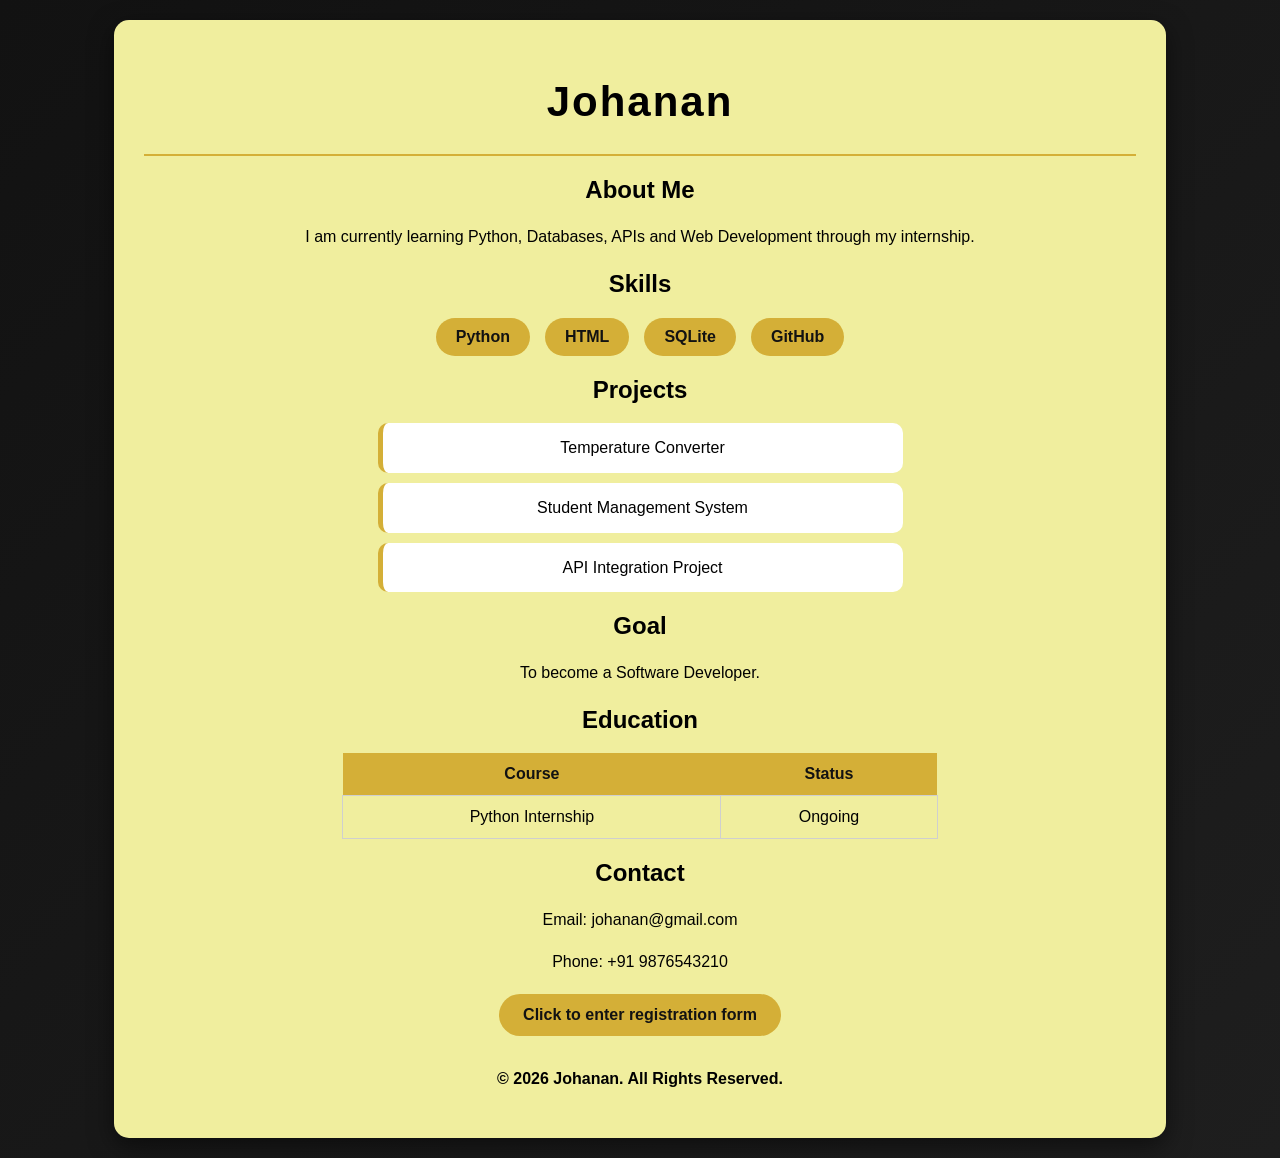
<file: index.html>
<!DOCTYPE html>
<html>

<head>
    <title>Johanan's Profile</title>
    <link rel="stylesheet" href="style.css">
</head>

<body>

    <div class="container">

        <h1>Johanan</h1>

        <hr>

        <h2>About Me</h2>

        <p>
            I am currently learning Python, Databases,
            APIs and Web Development through my internship.
        </p>

        <h2>Skills</h2>

        <div class="skills">
            <div>Python</div>
            <div>HTML</div>
            <div>SQLite</div>
            <div>GitHub</div>
        </div>

        <h2>Projects</h2>

        <div class="projects">
            <p>Temperature Converter</p>
            <p>Student Management System</p>
            <p>API Integration Project</p>
        </div>

        <h2>Goal</h2>

        <p>
            To become a Software Developer.
        </p>

        <h2>Education</h2>

        <table>

            <tr>
                <th>Course</th>
                <th>Status</th>
            </tr>

            <tr>
                <td>Python Internship</td>
                <td>Ongoing</td>
            </tr>

        </table>

        <h2>Contact</h2>

        <div class="contact">
            <p>Email: johanan@gmail.com</p>
            <p>Phone: +91 9876543210</p>
        </div>
        <div class="button-center">
            <a href="registration_form.html" class="register-btn">
               Click to enter registration form
            </a>
        </div>
        <footer>
            <p>© 2026 Johanan. All Rights Reserved.</p>
        </footer>

    </div>

</body>

</html>
</file>
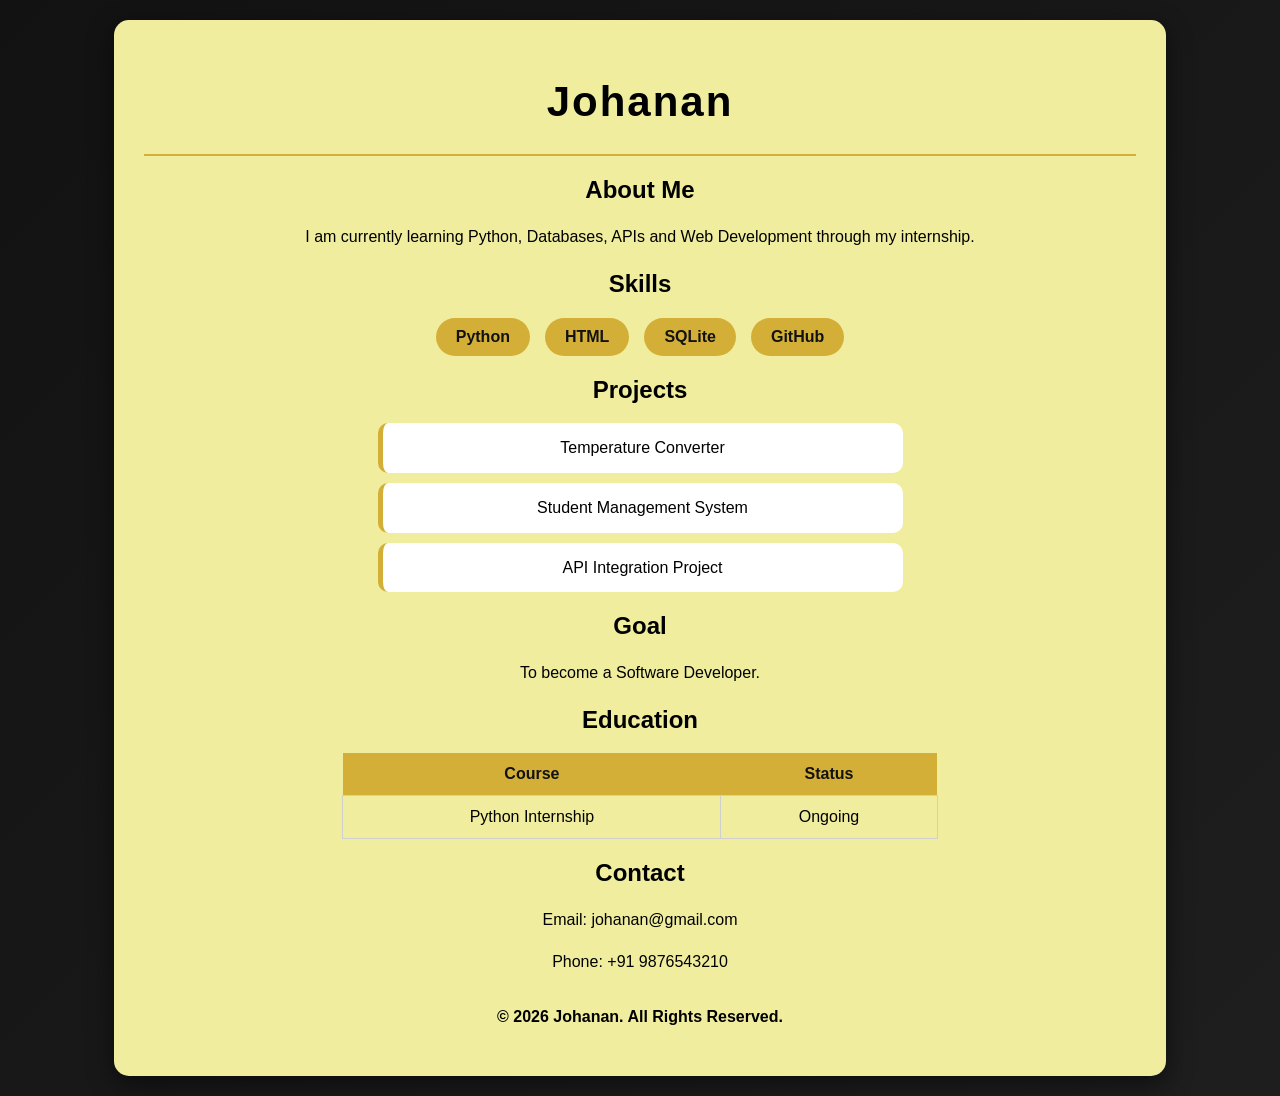
<file: index.html.html>
<!DOCTYPE html>
<html>

<head>
    <title>Johanan's Profile</title>
    <link rel="stylesheet" href="style.css">
</head>

<body>

    <div class="container">

        <h1>Johanan</h1>

        <hr>

        <h2>About Me</h2>

        <p>
            I am currently learning Python, Databases,
            APIs and Web Development through my internship.
        </p>

        <h2>Skills</h2>

        <div class="skills">
            <div>Python</div>
            <div>HTML</div>
            <div>SQLite</div>
            <div>GitHub</div>
        </div>

        <h2>Projects</h2>

        <div class="projects">
            <p>Temperature Converter</p>
            <p>Student Management System</p>
            <p>API Integration Project</p>
        </div>

        <h2>Goal</h2>

        <p>
            To become a Software Developer.
        </p>

        <h2>Education</h2>

        <table>

            <tr>
                <th>Course</th>
                <th>Status</th>
            </tr>

            <tr>
                <td>Python Internship</td>
                <td>Ongoing</td>
            </tr>

        </table>

        <h2>Contact</h2>

        <div class="contact">
            <p>Email: johanan@gmail.com</p>
            <p>Phone: +91 9876543210</p>
        </div>

        <footer>
            <p>© 2026 Johanan. All Rights Reserved.</p>
        </footer>

    </div>

</body>

</html>
</file>
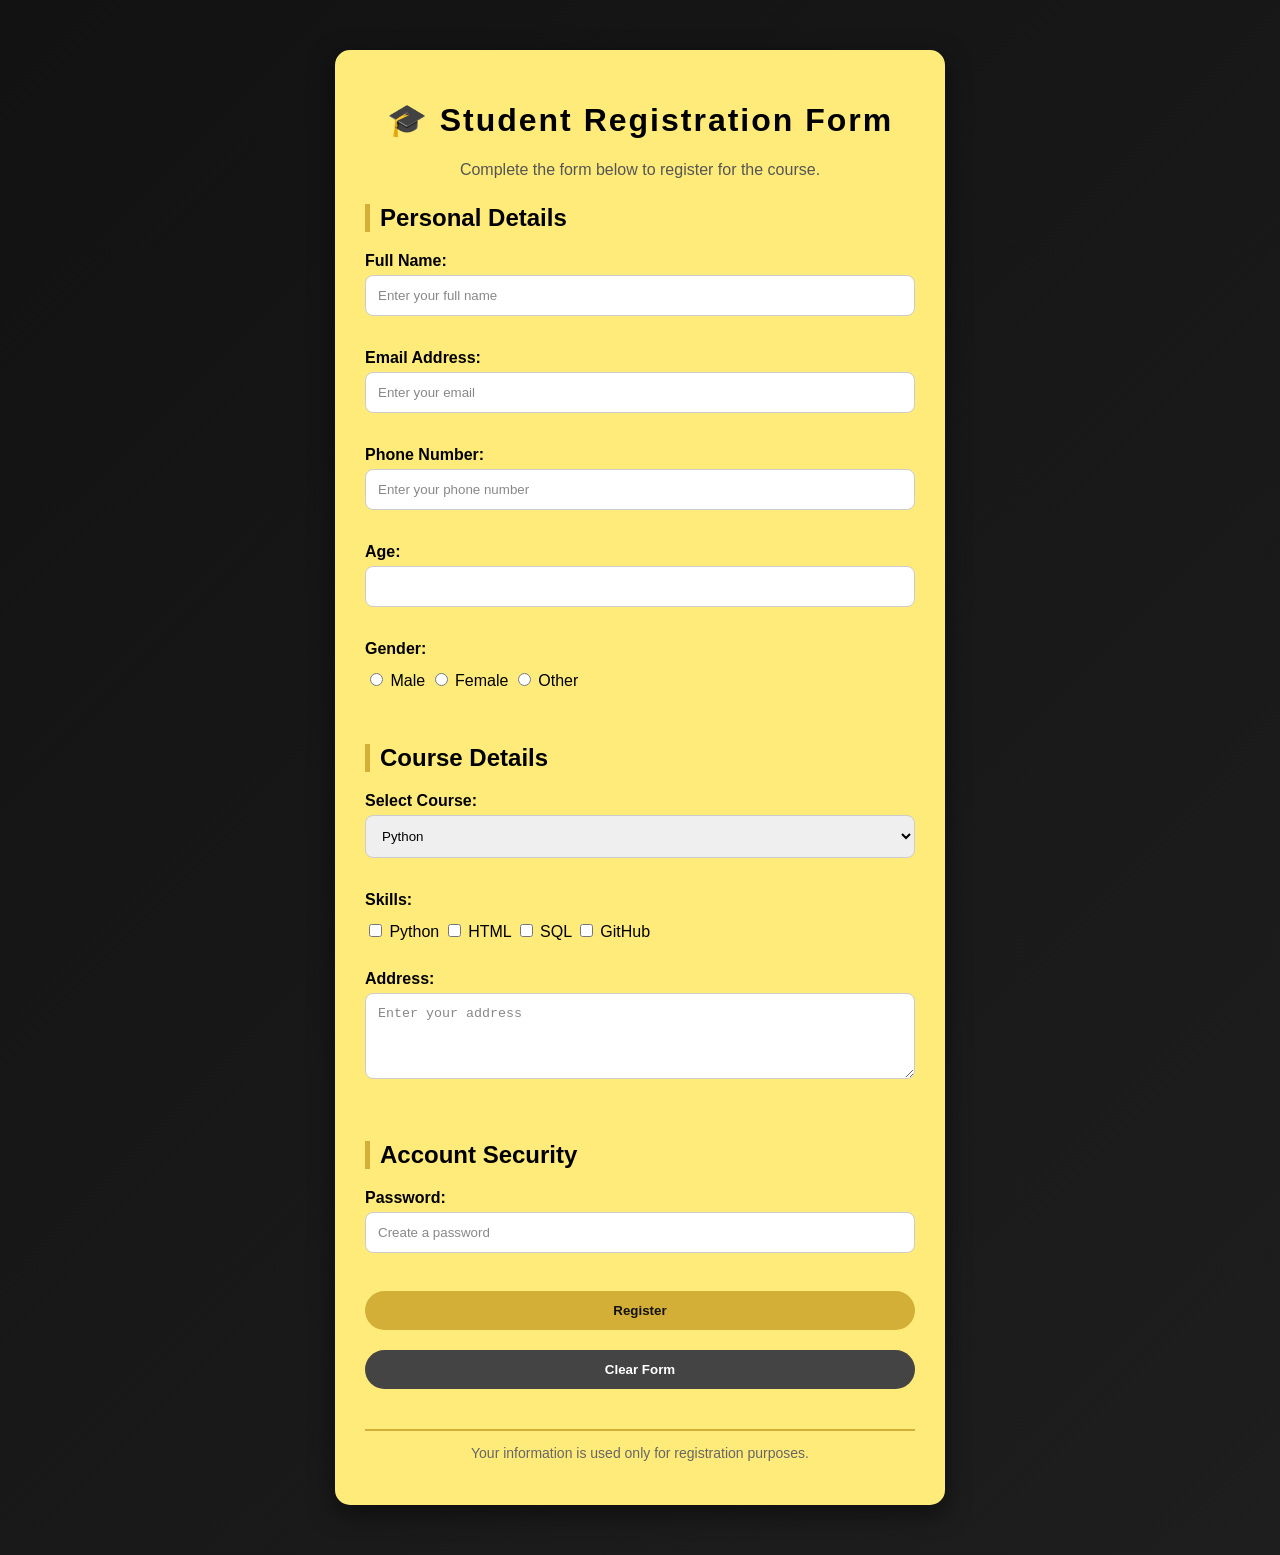
<file: registration_form.html>
<!DOCTYPE html>
<html>

<head>
    <title>Student Registration Form</title>
    <link rel="stylesheet" href="style_regform.css">
</head>

<body>

    <div class="container">

        <h1>🎓 Student Registration Form</h1>

        <p class="subtitle">
            Complete the form below to register for the course.
        </p>

        <form>

            <h2>Personal Details</h2>

            <label for="name">Full Name:</label><br>
            <input type="text" id="name" placeholder="Enter your full name" required>
            <br><br>

            <label for="email">Email Address:</label><br>
            <input type="email" id="email" placeholder="Enter your email" required>
            <br><br>

            <label for="phone">Phone Number:</label><br>
            <input type="tel" id="phone" placeholder="Enter your phone number">
            <br><br>

            <label for="age">Age:</label><br>
            <input type="number" id="age" min="18" max="100">
            <br><br>

            <label>Gender:</label><br>

            <div class="radio-group">
                <input type="radio" name="gender"> Male
                <input type="radio" name="gender"> Female
                <input type="radio" name="gender"> Other
            </div>

            <br>

            <h2>Course Details</h2>

            <label for="course">Select Course:</label><br>

            <select id="course">

                <option>Python</option>
                <option>Web Development</option>
                <option>Database Management</option>
                <option>API Development</option>

            </select>

            <br><br>

            <label>Skills:</label><br>

            <div class="checkbox-group">

                <input type="checkbox"> Python
                <input type="checkbox"> HTML
                <input type="checkbox"> SQL
                <input type="checkbox"> GitHub

            </div>

            <br>

            <label for="address">Address:</label><br>

            <textarea id="address"
                rows="4"
                placeholder="Enter your address"></textarea>

            <br><br>

            <h2>Account Security</h2>

            <label for="password">Password:</label><br>

            <input type="password"
                id="password"
                placeholder="Create a password"
                required>

            <br><br>

            <div class="button-group">

                <input type="submit" value="Register">

                <input type="reset" value="Clear Form">

            </div>

        </form>

        <hr>

        <p class="footer-note">
            Your information is used only for registration purposes.
        </p>

    </div>

</body>

</html>
</file>
<file: style.css>
body {

    background: linear-gradient(135deg, #121212, #1E1E1E);

    font-family: Arial, sans-serif;

    margin: 0;

    padding: 20px;
}

.container {

    width: 80%;

    margin: auto;

    background-color: #f0ee9e;

    padding: 30px;

    border-radius: 15px;

    box-shadow: 0px 8px 25px rgba(0, 0, 0, 0.5);

    transition: 0.3s;
}

.container:hover {

    transform: translateY(-3px);
}

h1 {

    text-align: center;

    color: #000000;

    font-size: 42px;

    letter-spacing: 2px;
}

h2 {

    text-align: center;

    color: #000000;
}

p {
    text-align: center;
    line-height: 1.6;
    color: #000000;
}

.skills {

    display: flex;

    justify-content: center;

    gap: 15px;

    flex-wrap: wrap;

    margin-bottom: 20px;
}

.skills div {

    background-color: #D4AF37;

    color: #121212;

    padding: 10px 20px;

    border-radius: 25px;

    font-weight: bold;

    cursor: pointer;

    transition: 0.3s;
}

.skills div:hover {

    background-color: #121212;

    color: #D4AF37;

    transform: scale(1.1);
}

.projects {

    text-align: center;
}

.projects p {
    background-color: white;
    padding: 12px;
    border-radius: 10px;
    width: 50%;
    margin: 10px auto;
    border-left: 5px solid #D4AF37;
    color: #000000;
}

table {

    width: 60%;

    margin: auto;

    border-collapse: collapse;
}

th {

    background-color: #D4AF37;

    color: #121212;

    padding: 12px;
}

td {
    padding: 12px;
    text-align: center;
    border: 1px solid #CFCFCF;
    color: #000000;
}

.contact {
    text-align: center;
    color: #000000;
}

footer {

    margin-top: 30px;

    text-align: center;

    color: #D4AF37;

    font-weight: bold;
}

hr {

    border: 1px solid #D4AF37;

    margin-bottom: 20px;
}
.register-btn {

    display: inline-block;

    background-color: #D4AF37;

    color: #121212;

    padding: 12px 24px;

    border-radius: 25px;

    text-decoration: none;

    font-weight: bold;

    transition: 0.3s;
}

.register-btn:hover {

    background-color: #121212;

    color: #D4AF37;

    transform: scale(1.05);
}
.button-center {

    display: flex;

    justify-content: center;

    margin-top: 20px;

    margin-bottom: 20px;
}
</file>
<file: style_regform.css>
body {

    background: linear-gradient(135deg, #121212, #1E1E1E);

    font-family: Arial, sans-serif;

    margin: 0;

    padding: 20px;
}

.container {

    width: 550px;

    margin: 30px auto;

    background-color: #ffeb79;

    padding: 30px;

    border-radius: 15px;

    box-shadow: 0px 8px 25px rgba(0, 0, 0, 0.5);

    transition: 0.3s;
}

.container:hover {

    transform: translateY(-3px);
}

h1 {

    text-align: center;

    color: #000000;

    letter-spacing: 2px;
}

h2 {

    color: #000000;

    border-left: 5px solid #D4AF37;

    padding-left: 10px;

    margin-top: 25px;
}

.subtitle {

    text-align: center;

    color: #555;

    margin-bottom: 25px;
}

label {

    font-weight: bold;

    color: #000000;
}

input,
select,
textarea {

    width: 100%;

    padding: 12px;

    margin-top: 5px;

    margin-bottom: 15px;

    border: 1px solid #ccc;

    border-radius: 8px;

    box-sizing: border-box;

    transition: 0.3s;
}

input:focus,
select:focus,
textarea:focus {

    outline: none;

    border: 2px solid #D4AF37;

    box-shadow: 0px 0px 10px rgba(212, 175, 55, 0.4);
}

.radio-group,
.checkbox-group {

    color: #000000;

    margin-top: 10px;
}

.radio-group input,
.checkbox-group input {

    width: auto;
}

.button-group {

    text-align: center;
}

input[type="submit"] {

    background-color: #D4AF37;

    color: #121212;

    border: none;

    padding: 12px 20px;

    border-radius: 25px;

    font-weight: bold;

    cursor: pointer;

    margin-right: 10px;

    transition: 0.3s;
}

input[type="submit"]:hover {

    background-color: #121212;

    color: #D4AF37;

    transform: scale(1.05);
}

input[type="reset"] {

    background-color: #444;

    color: white;

    border: none;

    padding: 12px 20px;

    border-radius: 25px;

    font-weight: bold;

    cursor: pointer;

    transition: 0.3s;
}

input[type="reset"]:hover {

    background-color: #222;

    transform: scale(1.05);
}

::placeholder {

    color: #888;
}

hr {

    border: 1px solid #D4AF37;

    margin-top: 25px;
}

.footer-note {

    text-align: center;

    color: #666;

    font-size: 14px;
}
</file>
